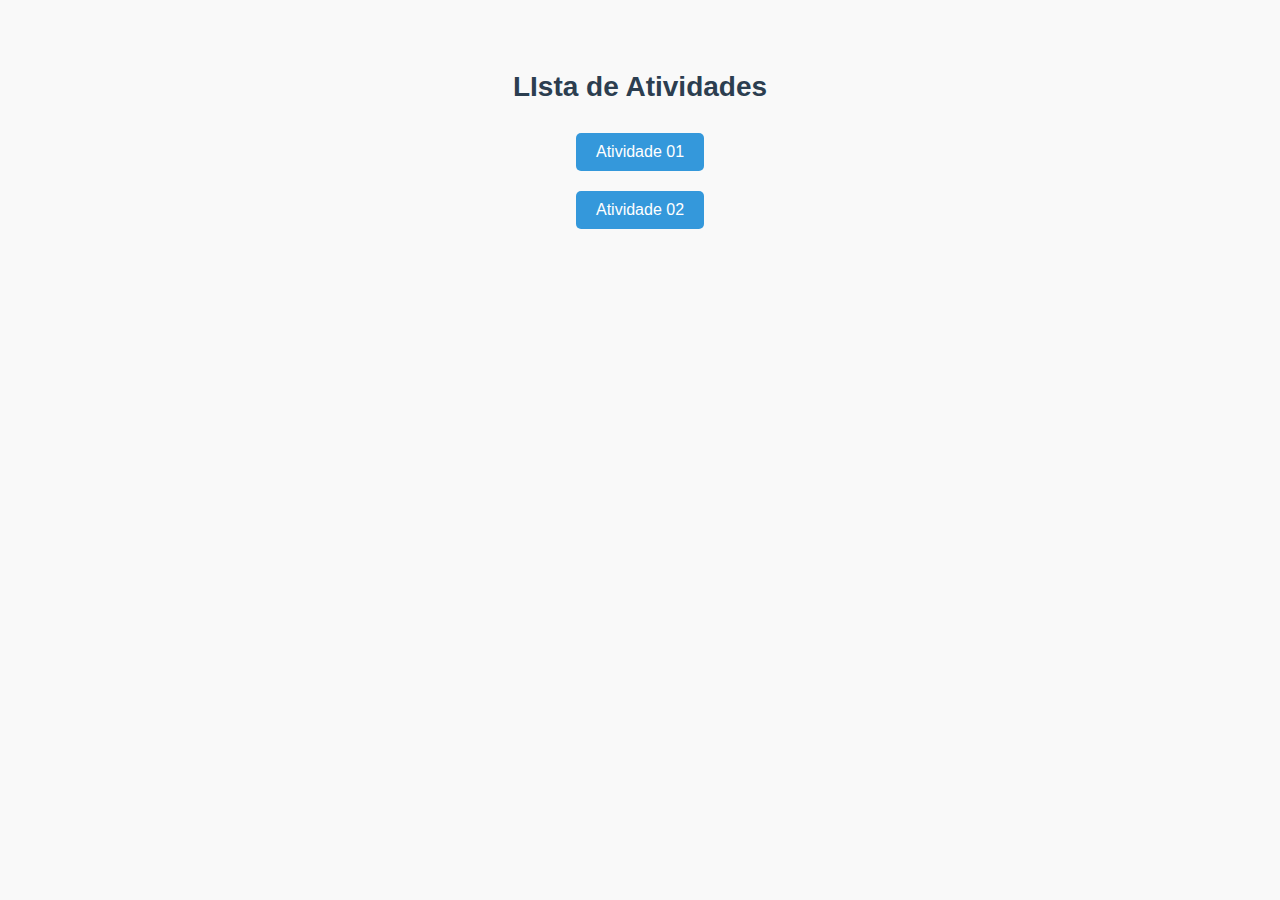
<file: index.html>
<!DOCTYPE html>
<html lang="en">
<head>
    <meta charset="UTF-8">
    <meta name="viewport" content="width=device-width, initial-scale=1.0">
    <title>Página Inicial</title>
    <link rel="stylesheet" href="style.css">
</head>
<body>
    <h2>LIsta de Atividades</h2>

    <a href="ex1.html" target="_blank">Atividade 01</a><br>
    <a href="ex2.html" target="_blank">Atividade 02</a>
</body>
</html>
</file>
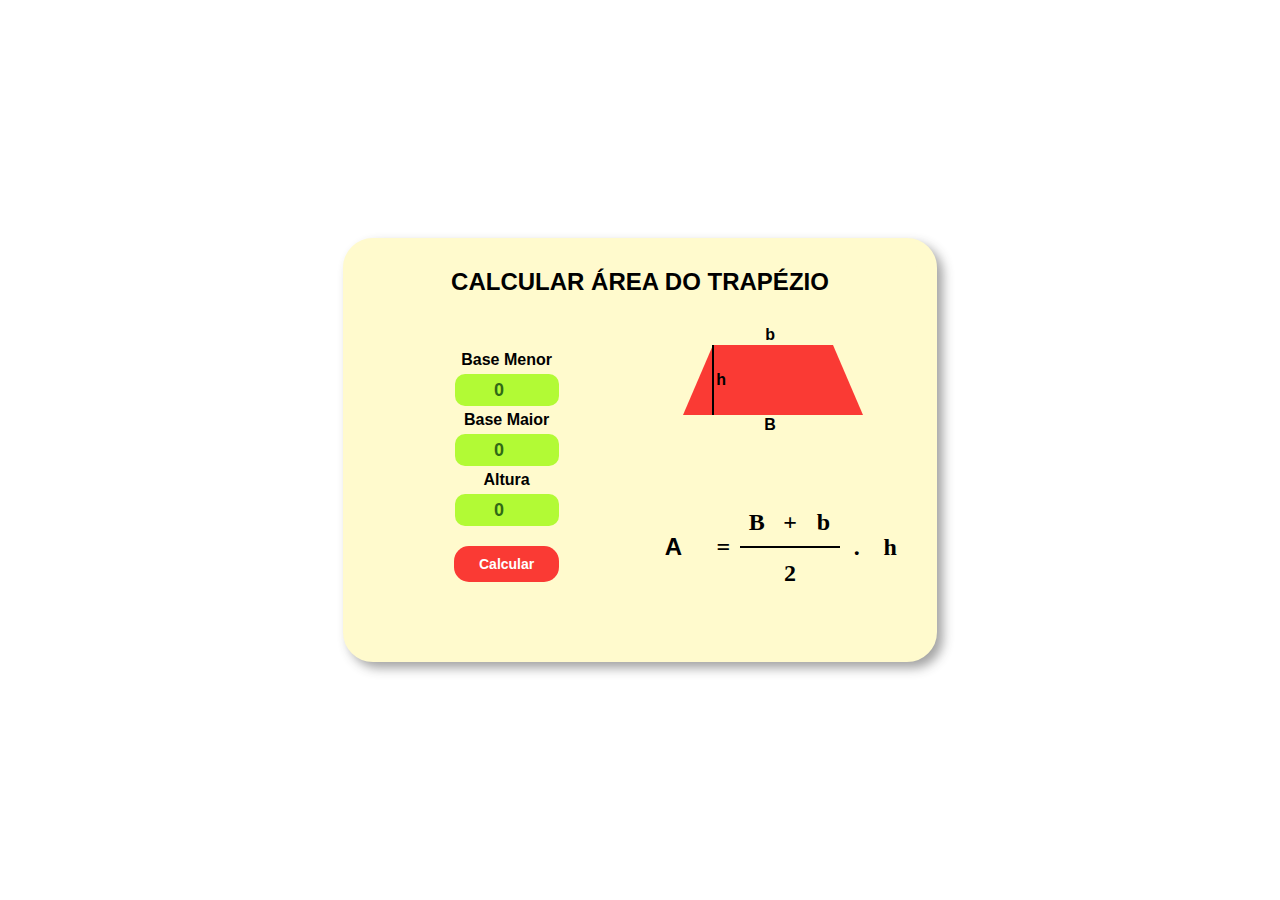
<file: ex1.html>
<!DOCTYPE html>
<html lang="en">
<head>
    <meta charset="UTF-8">
    <meta name="viewport" content="width=device-width, initial-scale=1.0">
    <link rel="stylesheet" href="style1.css">
    <title>Document</title>
</head>
<body>
    <div  class="containerCalculoArea">
        <div class="tituloAreaTrapezio">
          <H2>CALCULAR ÁREA DO TRAPÉZIO</H2>
        </div>
        <div class="containerValores">
          <label for="baseMenor">Base Menor</label>
          <input  onClick="this.select();" type="number" id="baseMenor" name="baseMenor" value="0">
          <label  for="baseMaior">Base Maior</label>
          <input onClick="this.select();" type="number" id="baseMaior" name="baseMaior" value="0">
          <label for="altura">Altura</label>
          <input onClick="this.select();" type="number" id="altura" name="altura" value="0">
          <button type="button" id="btValor" onclick="areaTrapezio()" name="botaoArea"> Calcular</button>
        </div>
        <div class="containerTrapezio">
          <div class="trapezio"></div>
          <h2 id="b">b</h2>
          <h2 id="B">B</h2>
          <h2 id="h">h</h2>
          <div class="hlinha"></div>
        </div>
        <div onclick="mostraFormula()" class="formula">
          <h2 class="valorArea" id="valorArea">A</h2>
          <h2 class="igual">=</h2>
          <div class="divisao"></div>
          <h2 class="mais">+</h2>
          <h2 class="b">b</h2>
          <h2 class="B">B</h2>
          <h2 class="dois">2</h2>
          <h2 class="h">h</h2>
          <h2 class="mult">.</h2>
        </div>
      </div>
</body>
<script src="Script.js"></script>
</html>
</file>
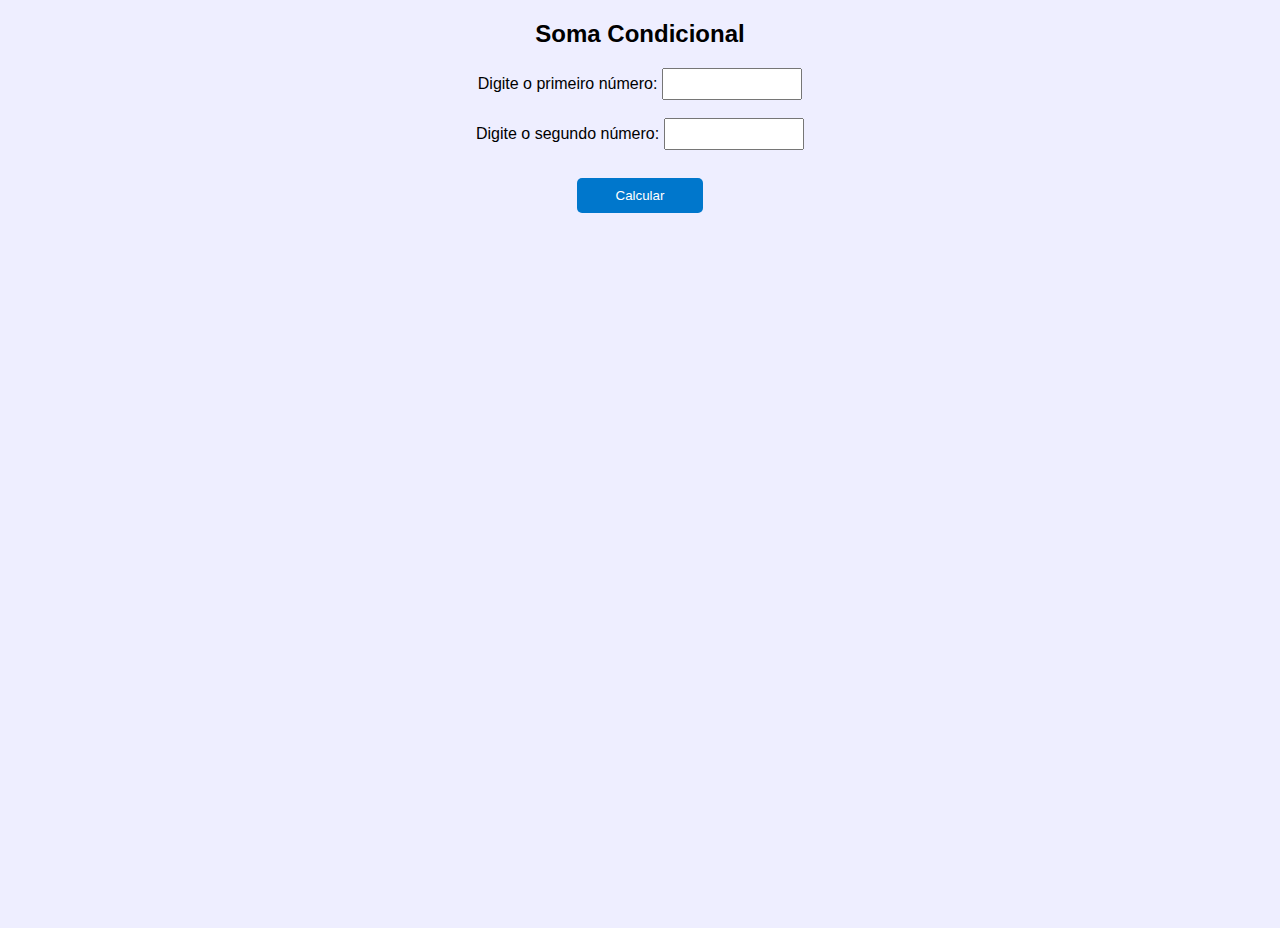
<file: ex2.html>
<!DOCTYPE html>
<html lang="pt-br">
<head>
  <meta charset="UTF-8">
  <meta name="viewport" content="width=device-width, initial-scale=1.0">
  <link rel="stylesheet" href="style2.css">
  <script src="Script2.js"></script>
  <title>Soma com Condição</title>
</head>
<body>
  <h2>Soma Condicional</h2>
 
    <label for="num1">Digite o primeiro número:</label>
    <input type="number" id="num1"><br><br>
    
    <label for="num2">Digite o segundo número:</label>
    <input type="number" id="num2"><br><br>
    
    <button onclick="calcular()">Calcular</button>
 
  <p id="resultado"></p>

</body>
</html>
</file>
<file: style.css>
body {
  font-family: Arial, sans-serif;
  background-color: #f9f9f9;
  color: #333;
  padding: 40px;
  text-align: center;
}

h2 {
  color: #2c3e50;
  font-size: 28px;
  margin-bottom: 20px;
}

a {
  display: inline-block;
  margin: 10px 0;
  padding: 10px 20px;
  text-decoration: none;
  background-color: #3498db;
  color: white;
  border-radius: 5px;
  transition: background-color 0.3s ease;
}

a:hover {
  background-color: #2980b9;
}
</file>
<file: style1.css>
*{
    margin: 0;
  }
  body{
    margin: 0;
    padding: 0;
    display: flex;
    justify-content: center;
    align-items: center;
    height: 100vh;
    width: 100vw;
  }
  label{
    margin: 5px;
    font-family: arial;
    font-weight: 600;
    color: black;
  }
  input{
    text-align: center;
  }
  button{
    border-radius: 15px;
    border: none;
    padding: 10px 25px 10px 25px;
    font-size: 14px;
    cursor: pointer;
  }
  .containerValores{
    display: flex;
    justify-content: center;
    align-items: center;
    flex-direction: column;
    grid-row: 2/4;
    grid-column: 1/2;
    min-height: 100px;
  
  }
  .containerValores input{
    background: #B2FA35;
    border:none;
    border-radius: 10px;
    width: 100px;
    height: 30px;
    font-family: arial;
    font-weight: 600;
    font-size: 18px;
    color: #316916;
  }
  
  .trapezio {
  border-bottom: 70px solid #fa3a34;
  border-left: 30px solid transparent;
  border-right: 30px solid transparent;
  height: 0;
  width: 120px;
  grid-column: 1/5;
  grid-row: 2/3;
  }
  .containerTrapezio{
    display: grid;
    justify-content: center;
    grid-template-columns: 40px .25fr 1fr  1fr;
    grid-template-rows: 20px 70px 20px;
    align-items: center;
    justify-items: center;
    grid-row: 2/3;
    grid-column: 2/3;
  }
  #b{
    grid-column: 3/4;
    grid-row: 1/2;
  }
  #B{
    grid-column: 3/4;
    grid-row: 3/4;
  }
  #h{
    position: relative;
    left: -10px;
    grid-column: 2/3;
    grid-row: 2/3;
    align-items: start;
  }
  .hlinha{
    position: relative;
    right:-10px;
    height: 70px;
    width: 1.8px;
    grid-column: 1/2;
    grid-row: 2/3;
    background: black;
  }
  .containerTrapezio h2{
    font-family: arial;
    font-weight: 600;
    font-size: 16px;
  }
  .trapezio:hover{
  border-bottom-color: #B2FA35;
  }
  .containerValores button{
    background: #fa3a34;
    color: #ffffff;
    font-family: arial;
    font-weight:600;
  }
  #btValor {
    margin-top: 20px;
  }
  #btValor:hover {
    background: rgba(255, 31, 24, 1);
  }
  .containerCalculoArea{
    margin: 30px;
    background: #FFFACD;
    min-width: 500px;
    min-height: 240px;
    display: grid;
    justify-items: center;
    align-items: center;
    grid-template-columns: 1fr 1fr;
    grid-template-rows: 1fr 6fr 6fr;
    border: 20px solid #FFFACD;
    border-radius: 30px;
    padding: 10px;
    -webkit-box-shadow: 6px 6px 11px 0px rgba(50, 50, 50, 0.45);
    -moz-box-shadow:    6px 6px 11px 0px rgba(50, 50, 50, 0.45);
    box-shadow:         6px 6px 11px 0px rgba(50, 50, 50, 0.45);
  }
  .tituloAreaTrapezio{
    display: flex;
    justify-content: center;
    font-family: arial;
    color: black;
    grid-column: 1/3;
    grid-row: 1/2;
  }
  .valorArea {
    font-family: arial;
    font-weight: 600;
    grid-column: 1/3;
    grid-row: 2/3;
  }
  .formula{
    grid-column: 2/3;
    grid-row: 3/4;
    display: grid;
    grid-template-columns: 1fr 1fr 1fr 1fr 1fr 1fr 1fr 1fr;
    grid-template-rows: 25px 25px.1fr;
    justify-content: center;
    align-items: center;
    justify-items: center;
  }
  .igual{
    grid-column: 3/4;
    grid-row: 2/3;
  }
  .divisao{
    height: 2px;
    min-width: 100px;
    background: black;
    grid-column: 4/7;
    grid-row: 2/3;
  }
  .mais{
    grid-column: 5/6;
    grid-row: 1/2;
  }
  .B{
    grid-column: 4/5;
    grid-row: 1/2;
  }
  .b{
    grid-column: 6/7;
    grid-row: 1/2;
  }
  .dois{
    grid-column: 5/6;
    grid-row: 3/4;
  }
  .mult{
    grid-column: 7/8;
    grid-row: 2/3;
  }
  .h{
    grid-column: 8/9;
    grid-row: 2/3;
  }
</file>
<file: style2.css>
body {
  font-family: Arial, sans-serif;
  background-color: #eef;
  text-align: center;
  height: 100vh;
} 

h2 {
  text-align: center;
  margin-bottom: 20px;
}

label{
  align-items: center;
}

input {
  width: 10%;
  padding: 5px;
  font-size: 16px;
  align-items: center;
}

button {
  margin-top: 10px;
  padding: 10px;
  background-color: #0077cc;
  color: white;
  border: none;
  border-radius: 5px;
  cursor: pointer;
  width: 10%;
}

#resultado {
  margin-top: 20px;
  font-weight: bold;
  text-align: center;
}
</file>
